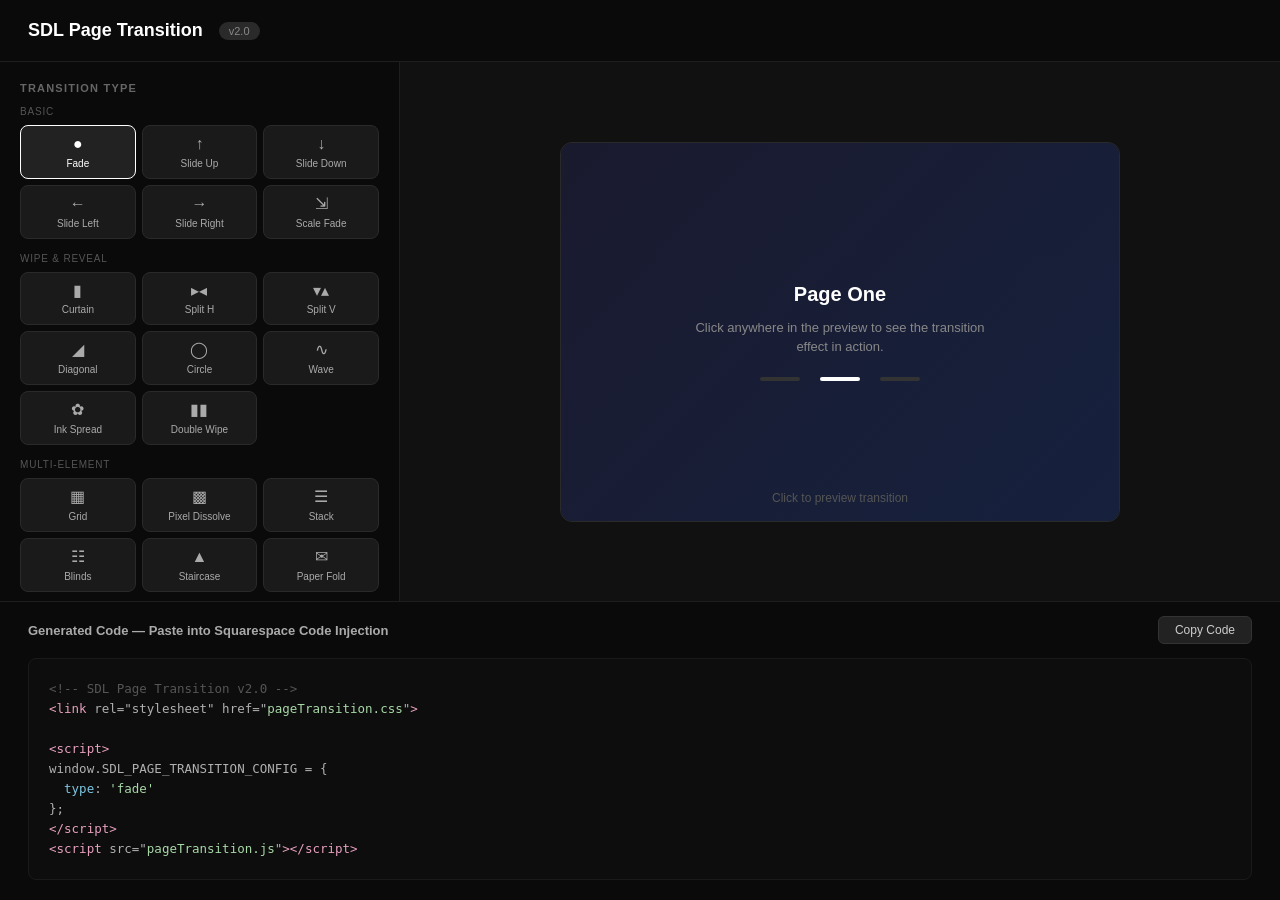
<file: config-generator.html>
<!DOCTYPE html>
<html lang="en">
<head>
<meta charset="UTF-8">
<meta name="viewport" content="width=device-width, initial-scale=1.0">
<title>SDL Page Transition — Config Generator</title>
<style>
* { margin: 0; padding: 0; box-sizing: border-box; }
body { font-family: -apple-system, BlinkMacSystemFont, 'Segoe UI', Roboto, sans-serif; background: #0a0a0a; color: #e0e0e0; min-height: 100vh; }

/* ─── Layout ─── */
.app { display: grid; grid-template-columns: 400px 1fr; grid-template-rows: auto 1fr auto; height: 100vh; }
.header { grid-column: 1 / -1; padding: 20px 28px; border-bottom: 1px solid #1e1e1e; display: flex; align-items: center; gap: 16px; }
.header h1 { font-size: 18px; font-weight: 600; color: #fff; }
.header .badge { font-size: 11px; background: #2a2a2a; color: #888; padding: 3px 10px; border-radius: 20px; }
.sidebar { grid-column: 1; overflow-y: auto; padding: 20px; border-right: 1px solid #1e1e1e; }
.preview-area { grid-column: 2; display: flex; flex-direction: column; align-items: center; justify-content: center; padding: 40px; position: relative; background: #111; }
.code-area { grid-column: 1 / -1; border-top: 1px solid #1e1e1e; }

/* ─── Sidebar Controls ─── */
.section { margin-bottom: 24px; }
.section-title { font-size: 11px; font-weight: 700; text-transform: uppercase; letter-spacing: 1.2px; color: #666; margin-bottom: 12px; }
.field { margin-bottom: 14px; }
.field label { display: block; font-size: 13px; color: #aaa; margin-bottom: 6px; }
.field select, .field input[type="text"], .field input[type="number"], .field input[type="url"] {
  width: 100%; padding: 8px 12px; background: #1a1a1a; border: 1px solid #2a2a2a; border-radius: 6px;
  color: #e0e0e0; font-size: 13px; outline: none; transition: border-color 0.2s;
}
.field select:focus, .field input:focus { border-color: #555; }
.field select { cursor: pointer; appearance: none; background-image: url("data:image/svg+xml,%3Csvg xmlns='http://www.w3.org/2000/svg' width='12' height='12' viewBox='0 0 12 12'%3E%3Cpath d='M3 5l3 3 3-3' stroke='%23666' fill='none' stroke-width='1.5'/%3E%3C/svg%3E"); background-repeat: no-repeat; background-position: right 10px center; padding-right: 30px; }
.field .range-wrap { display: flex; align-items: center; gap: 12px; }
.field input[type="range"] { flex: 1; accent-color: #fff; }
.field .range-val { font-size: 12px; color: #888; min-width: 46px; text-align: right; font-variant-numeric: tabular-nums; }
.field .color-wrap { display: flex; gap: 8px; align-items: center; }
.field input[type="color"] { width: 36px; height: 36px; border: 1px solid #2a2a2a; border-radius: 6px; background: none; cursor: pointer; padding: 2px; }
.field .color-hex { flex: 1; }

/* ─── Toggle Switch ─── */
.toggle-row { display: flex; align-items: center; justify-content: space-between; margin-bottom: 14px; }
.toggle-row .toggle-label { font-size: 13px; color: #aaa; }
.toggle {
  width: 40px; height: 22px; background: #2a2a2a; border-radius: 11px; position: relative;
  cursor: pointer; transition: background 0.2s;
}
.toggle.on { background: #4a9eff; }
.toggle::after {
  content: ''; position: absolute; top: 3px; left: 3px; width: 16px; height: 16px;
  background: #fff; border-radius: 50%; transition: transform 0.2s;
}
.toggle.on::after { transform: translateX(18px); }

/* ─── Inline pair ─── */
.inline-pair { display: grid; grid-template-columns: 1fr 1fr; gap: 10px; }

/* ─── Transition Type Grid ─── */
.type-grid { display: grid; grid-template-columns: 1fr 1fr 1fr; gap: 6px; }
.type-btn {
  padding: 8px 4px; background: #1a1a1a; border: 1px solid #2a2a2a; border-radius: 8px;
  color: #aaa; font-size: 10px; text-align: center; cursor: pointer; transition: all 0.2s; line-height: 1.3;
}
.type-btn:hover { border-color: #444; color: #fff; }
.type-btn.active { border-color: #fff; color: #fff; background: #222; }
.type-btn .type-icon { font-size: 16px; margin-bottom: 2px; display: block; }
.type-group-label { grid-column: 1 / -1; font-size: 10px; color: #555; text-transform: uppercase; letter-spacing: 0.8px; margin-top: 8px; margin-bottom: 2px; }
.type-group-label:first-child { margin-top: 0; }

/* ─── Text Overlay Builder ─── */
.text-list { display: flex; flex-direction: column; gap: 10px; margin-bottom: 10px; }
.text-item {
  background: #141414; border: 1px solid #222; border-radius: 8px; padding: 12px;
}
.text-item-header { display: flex; justify-content: space-between; align-items: center; margin-bottom: 10px; }
.text-item-header span { font-size: 12px; color: #666; }
.text-remove { background: none; border: none; color: #666; cursor: pointer; font-size: 16px; padding: 0 4px; }
.text-remove:hover { color: #e55; }
.text-item .field { margin-bottom: 10px; }
.text-item .field:last-child { margin-bottom: 0; }
.text-item .field label { font-size: 12px; color: #777; margin-bottom: 4px; }
.add-text-btn {
  width: 100%; padding: 8px; background: #1a1a1a; border: 1px dashed #333; border-radius: 8px;
  color: #666; font-size: 12px; cursor: pointer; transition: all 0.2s; text-align: center;
}
.add-text-btn:hover { border-color: #555; color: #aaa; }

/* ─── Random Type Checkboxes ─── */
.random-grid { display: grid; grid-template-columns: 1fr 1fr; gap: 4px 12px; margin-top: 8px; }
.random-grid label { font-size: 12px; color: #888; display: flex; align-items: center; gap: 6px; cursor: pointer; padding: 3px 0; }
.random-grid label:hover { color: #ccc; }
.random-grid input[type="checkbox"] { accent-color: #4a9eff; }

/* ─── Preview ─── */
.preview-frame {
  width: 560px; height: 380px; background: #1a1a1a; border-radius: 12px; overflow: hidden;
  position: relative; border: 1px solid #2a2a2a; cursor: pointer;
}
.preview-page {
  position: absolute; inset: 0; display: flex; flex-direction: column; align-items: center;
  justify-content: center; gap: 12px; padding: 40px; transition: transform 0.5s ease;
}
.preview-page.page-a { background: linear-gradient(135deg, #1a1a2e, #16213e); }
.preview-page.page-b { background: linear-gradient(135deg, #0f3460, #533483); }
.preview-page h2 { font-size: 20px; color: #fff; font-weight: 600; }
.preview-page p { font-size: 13px; color: #888; max-width: 300px; text-align: center; line-height: 1.5; }
.preview-nav { display: flex; gap: 20px; margin-top: 8px; }
.preview-nav span { width: 40px; height: 4px; border-radius: 2px; background: #333; }
.preview-hint {
  position: absolute; bottom: 16px; left: 0; right: 0; text-align: center;
  font-size: 12px; color: #555; pointer-events: none;
}
.pv-overlay { position: absolute; inset: 0; z-index: 10; pointer-events: none; }

/* Preview elements */
.pv-panel, .pv-half, .pv-bar, .pv-slat, .pv-cell, .pv-fold, .pv-stair {
  position: absolute; will-change: transform, opacity, clip-path;
}
.pv-panel { inset: 0; }
.pv-content {
  position: absolute; top: 50%; left: 50%; transform: translate(-50%,-50%);
  display: flex; flex-direction: column; align-items: center; gap: 8px;
  z-index: 2; pointer-events: none; opacity: 0;
}
.pv-logo { display: block; object-fit: contain; }
.pv-text { white-space: nowrap; letter-spacing: 0.02em; }
.pv-grid { position: absolute; inset: 0; display: grid; }

/* ─── Code Output ─── */
.code-header { display: flex; align-items: center; justify-content: space-between; padding: 14px 28px; }
.code-header h3 { font-size: 13px; font-weight: 600; color: #aaa; }
.copy-btn {
  padding: 6px 16px; background: #222; border: 1px solid #333; border-radius: 6px;
  color: #ccc; font-size: 12px; cursor: pointer; transition: all 0.2s;
}
.copy-btn:hover { background: #333; color: #fff; }
.copy-btn.copied { background: #1a3a1a; border-color: #2a5a2a; color: #6f6; }
.code-block { padding: 0 28px 20px; overflow-x: auto; }
.code-block pre {
  background: #0d0d0d; padding: 20px; border-radius: 8px; font-size: 12.5px;
  font-family: 'SF Mono', 'Fira Code', 'Consolas', monospace; line-height: 1.6;
  color: #b0b0b0; white-space: pre-wrap; word-break: break-all; border: 1px solid #1a1a1a;
}
.code-block .c-key { color: #7ec8e3; }
.code-block .c-str { color: #a8d8a8; }
.code-block .c-num { color: #f0b878; }
.code-block .c-cmt { color: #555; }
.code-block .c-tag { color: #e8a0bf; }
</style>
</head>
<body>
<div class="app">

  <!-- Header -->
  <div class="header">
    <h1>SDL Page Transition</h1>
    <span class="badge">v2.0</span>
  </div>

  <!-- Sidebar -->
  <div class="sidebar">

    <!-- Transition Type -->
    <div class="section">
      <div class="section-title">Transition Type</div>
      <div class="type-grid" id="typeGrid">
        <div class="type-group-label">Basic</div>
        <div class="type-btn active" data-type="fade"><span class="type-icon">&#9679;</span>Fade</div>
        <div class="type-btn" data-type="slideUp"><span class="type-icon">&uarr;</span>Slide Up</div>
        <div class="type-btn" data-type="slideDown"><span class="type-icon">&darr;</span>Slide Down</div>
        <div class="type-btn" data-type="slideLeft"><span class="type-icon">&larr;</span>Slide Left</div>
        <div class="type-btn" data-type="slideRight"><span class="type-icon">&rarr;</span>Slide Right</div>
        <div class="type-btn" data-type="scaleFade"><span class="type-icon">&#8690;</span>Scale Fade</div>

        <div class="type-group-label">Wipe &amp; Reveal</div>
        <div class="type-btn" data-type="curtain"><span class="type-icon">&#9646;</span>Curtain</div>
        <div class="type-btn" data-type="splitH"><span class="type-icon">&#9656;&#9666;</span>Split H</div>
        <div class="type-btn" data-type="splitV"><span class="type-icon">&#9662;&#9652;</span>Split V</div>
        <div class="type-btn" data-type="diagonal"><span class="type-icon">&#9698;</span>Diagonal</div>
        <div class="type-btn" data-type="circle"><span class="type-icon">&#9711;</span>Circle</div>
        <div class="type-btn" data-type="wave"><span class="type-icon">&#8767;</span>Wave</div>
        <div class="type-btn" data-type="inkSpread"><span class="type-icon">&#10047;</span>Ink Spread</div>
        <div class="type-btn" data-type="doubleWipe"><span class="type-icon">&#9646;&#9646;</span>Double Wipe</div>

        <div class="type-group-label">Multi-Element</div>
        <div class="type-btn" data-type="grid"><span class="type-icon">&#9638;</span>Grid</div>
        <div class="type-btn" data-type="pixelDissolve"><span class="type-icon">&#9641;</span>Pixel Dissolve</div>
        <div class="type-btn" data-type="stack"><span class="type-icon">&#9776;</span>Stack</div>
        <div class="type-btn" data-type="blinds"><span class="type-icon">&#9783;</span>Blinds</div>
        <div class="type-btn" data-type="staircase"><span class="type-icon">&#9650;</span>Staircase</div>
        <div class="type-btn" data-type="paperFold"><span class="type-icon">&#9993;</span>Paper Fold</div>

        <div class="type-group-label">3D &amp; Effects</div>
        <div class="type-btn" data-type="zoom"><span class="type-icon">&#8854;</span>Zoom</div>
        <div class="type-btn" data-type="crossZoom"><span class="type-icon">&#10010;</span>Cross Zoom</div>
        <div class="type-btn" data-type="flip"><span class="type-icon">&#8635;</span>Flip</div>
        <div class="type-btn" data-type="blur"><span class="type-icon">&#9681;</span>Blur</div>
        <div class="type-btn" data-type="noise"><span class="type-icon">&#9617;</span>Noise</div>
        <div class="type-btn" data-type="random"><span class="type-icon">&#9858;</span>Random</div>
      </div>
    </div>

    <!-- Random Mode Types -->
    <div class="section" id="randomSection" style="display:none">
      <div class="section-title">Random Pool</div>
      <p style="font-size:12px;color:#666;margin-bottom:10px">Select which transitions to include in random rotation.</p>
      <div class="random-grid" id="randomGrid"></div>
    </div>

    <!-- Intro / Loader -->
    <div class="section">
      <div class="section-title">Intro / Page Load</div>
      <div class="toggle-row">
        <span class="toggle-label">Show on page load</span>
        <div class="toggle on" id="showOnLoadToggle" data-key="showOnLoad"></div>
      </div>
      <div id="loadOptionsWrap">
        <div class="field">
          <label>Show on</label>
          <select id="loadPages">
            <option value="all">All pages</option>
            <option value="homepage">Homepage only</option>
          </select>
        </div>
        <div class="field">
          <label>Frequency</label>
          <select id="frequency">
            <option value="always">Every page load</option>
            <option value="timed">Timed interval</option>
          </select>
        </div>
        <div class="field" id="freqIntervalField" style="display:none">
          <label>Interval (minutes)</label>
          <div class="range-wrap">
            <input type="range" id="frequencyInterval" min="5" max="720" step="5" value="30">
            <span class="range-val" id="frequencyIntervalVal">30m</span>
          </div>
        </div>
      </div>
    </div>

    <!-- Animation -->
    <div class="section">
      <div class="section-title">Animation</div>
      <div class="field">
        <label>Duration</label>
        <div class="range-wrap">
          <input type="range" id="duration" min="200" max="1600" step="50" value="600">
          <span class="range-val" id="durationVal">600ms</span>
        </div>
      </div>
      <div class="field">
        <label>Easing</label>
        <select id="easing">
          <option value="cubic-bezier(0.65,0,0.35,1)">Smooth (default)</option>
          <option value="cubic-bezier(0.76,0,0.24,1)">Power</option>
          <option value="cubic-bezier(0.87,0,0.13,1)">Expo</option>
          <option value="cubic-bezier(0.22,1,0.36,1)">Ease Out</option>
          <option value="cubic-bezier(0.55,0,1,0.45)">Ease In</option>
          <option value="ease-in-out">Ease In-Out</option>
          <option value="linear">Linear</option>
        </select>
      </div>
      <div class="field" id="staggerField" style="display:none">
        <label>Stagger Delay</label>
        <div class="range-wrap">
          <input type="range" id="stagger" min="20" max="200" step="10" value="60">
          <span class="range-val" id="staggerVal">60ms</span>
        </div>
      </div>
    </div>

    <!-- Type-specific: Grid -->
    <div class="section" id="gridSection" style="display:none">
      <div class="section-title">Grid Settings</div>
      <div class="inline-pair">
        <div class="field">
          <label>Columns</label>
          <div class="range-wrap">
            <input type="range" id="gridCols" min="2" max="8" step="1" value="4">
            <span class="range-val" id="gridColsVal">4</span>
          </div>
        </div>
        <div class="field">
          <label>Rows</label>
          <div class="range-wrap">
            <input type="range" id="gridRows" min="2" max="8" step="1" value="4">
            <span class="range-val" id="gridRowsVal">4</span>
          </div>
        </div>
      </div>
      <div class="field" id="gridStaggerField">
        <label>Stagger Pattern</label>
        <select id="gridStagger">
          <option value="center">Center outward (default)</option>
          <option value="random">Random</option>
          <option value="leftToRight">Left to right</option>
          <option value="spiral">Spiral</option>
        </select>
      </div>
    </div>

    <!-- Type-specific: Bars -->
    <div class="section" id="barSection" style="display:none">
      <div class="section-title" id="barSectionTitle">Bar / Slat Count</div>
      <div class="field">
        <label>Count</label>
        <div class="range-wrap">
          <input type="range" id="barCount" min="3" max="12" step="1" value="5">
          <span class="range-val" id="barCountVal">5</span>
        </div>
      </div>
    </div>

    <!-- Appearance -->
    <div class="section">
      <div class="section-title">Appearance</div>
      <div class="field">
        <label>Background Color</label>
        <div class="color-wrap">
          <input type="color" id="bgColor" value="#000000">
          <input type="text" class="color-hex" id="bgColorHex" value="#000000">
        </div>
      </div>
      <div class="field" id="bgColor2Field" style="display:none">
        <label>Second Layer Color</label>
        <div class="color-wrap">
          <input type="color" id="bgColor2" value="#333333">
          <input type="text" class="color-hex" id="bgColor2Hex" value="#333333">
        </div>
      </div>
    </div>

    <!-- Logo -->
    <div class="section">
      <div class="section-title">Logo</div>
      <div class="field">
        <label>Logo URL</label>
        <input type="url" id="logoUrl" placeholder="https://example.com/logo.png">
      </div>
      <div id="logoSizeWrap" style="display:none">
        <div class="inline-pair">
          <div class="field">
            <label>Desktop Size</label>
            <div class="range-wrap">
              <input type="range" id="logoSize" min="30" max="200" step="5" value="80">
              <span class="range-val" id="logoSizeVal">80px</span>
            </div>
          </div>
          <div class="field">
            <label>Mobile Size</label>
            <div class="range-wrap">
              <input type="range" id="logoSizeMobile" min="20" max="150" step="5" value="60">
              <span class="range-val" id="logoSizeMobileVal">60px</span>
            </div>
          </div>
        </div>
      </div>
    </div>

    <!-- Text Overlays -->
    <div class="section">
      <div class="section-title">Text Overlays</div>
      <div class="text-list" id="textList"></div>
      <button class="add-text-btn" id="addTextBtn">+ Add Text</button>
    </div>

    <!-- Performance -->
    <div class="section">
      <div class="section-title">Performance</div>
      <div class="field">
        <label>Mobile Override</label>
        <select id="mobileType">
          <option value="">Same as desktop</option>
          <option value="fade">Fade</option>
          <option value="slideUp">Slide Up</option>
          <option value="slideDown">Slide Down</option>
          <option value="scaleFade">Scale Fade</option>
        </select>
      </div>
    </div>

    <!-- Advanced -->
    <div class="section">
      <div class="section-title">Advanced</div>
      <div class="field" id="clickOriginField" style="display:none">
        <label>
          <input type="checkbox" id="fromClick" checked style="margin-right:6px">
          Expand from click position
        </label>
      </div>
      <div class="field">
        <label>Exclude Selector</label>
        <input type="text" id="exclude" placeholder="[data-no-transition], .no-anim">
      </div>
    </div>

  </div>

  <!-- Preview -->
  <div class="preview-area">
    <div class="preview-frame" id="previewFrame">
      <div class="preview-page page-a" id="pageA">
        <h2>Page One</h2>
        <p>Click anywhere in the preview to see the transition effect in action.</p>
        <div class="preview-nav"><span></span><span style="background:#fff"></span><span></span></div>
      </div>
      <div class="preview-page page-b" id="pageB" style="opacity:0;pointer-events:none;">
        <h2>Page Two</h2>
        <p>The new page is revealed with your chosen transition effect.</p>
        <div class="preview-nav"><span></span><span></span><span style="background:#fff"></span></div>
      </div>
      <div class="pv-overlay" id="pvOverlay"></div>
      <span class="preview-hint" id="pvHint">Click to preview transition</span>
    </div>
  </div>

  <!-- Code Output -->
  <div class="code-area">
    <div class="code-header">
      <h3>Generated Code — Paste into Squarespace Code Injection</h3>
      <button class="copy-btn" id="copyBtn" onclick="copyCode()">Copy Code</button>
    </div>
    <div class="code-block"><pre id="codeOut"></pre></div>
  </div>

</div>

<script>
(function () {
  'use strict';

  var ALL_TYPES = [
    'fade','slideUp','slideDown','slideLeft','slideRight','scaleFade',
    'curtain','splitH','splitV','diagonal','circle','wave','inkSpread','doubleWipe',
    'grid','pixelDissolve','stack','blinds','staircase','paperFold',
    'zoom','crossZoom','flip','blur','noise'
  ];

  var TYPE_LABELS = {
    fade:'Fade', slideUp:'Slide Up', slideDown:'Slide Down', slideLeft:'Slide Left',
    slideRight:'Slide Right', scaleFade:'Scale Fade', curtain:'Curtain', splitH:'Split H',
    splitV:'Split V', diagonal:'Diagonal', circle:'Circle', wave:'Wave',
    inkSpread:'Ink Spread', doubleWipe:'Double Wipe', grid:'Grid', pixelDissolve:'Pixel Dissolve',
    stack:'Stack', blinds:'Blinds', staircase:'Staircase', paperFold:'Paper Fold',
    zoom:'Zoom', crossZoom:'Cross Zoom', flip:'Flip', blur:'Blur', noise:'Noise'
  };

  /* ─── State ─── */
  var cfg = {
    type: 'fade', duration: 600, easing: 'cubic-bezier(0.65,0,0.35,1)',
    bgColor: '#000000', bgColor2: '#333333', logoUrl: '', logoSize: 80, logoSizeMobile: 60,
    gridCols: 4, gridRows: 4, gridStagger: 'center', barCount: 5, stagger: 60,
    fromClick: true, exclude: '', showOnLoad: true, loadPages: 'all',
    frequency: 'always', frequencyInterval: 30, mobileType: '',
    texts: [], randomTypes: ALL_TYPES.slice()
  };

  var pvBusy = false;
  var currentPage = 'a';

  /* ─── DOM Refs ─── */
  var $ = function (id) { return document.getElementById(id); };
  var typeGrid      = $('typeGrid');
  var pvOverlay     = $('pvOverlay');
  var pvFrame       = $('previewFrame');
  var pvHint        = $('pvHint');
  var pageA         = $('pageA');
  var pageB         = $('pageB');
  var codeOut       = $('codeOut');
  var gridSection   = $('gridSection');
  var barSection    = $('barSection');
  var staggerField  = $('staggerField');
  var clickOriginField = $('clickOriginField');
  var randomSection = $('randomSection');
  var textList      = $('textList');

  /* ─── Toggle Switches ─── */
  document.querySelectorAll('.toggle').forEach(function (tog) {
    tog.addEventListener('click', function () {
      tog.classList.toggle('on');
      var key = tog.dataset.key;
      if (key === 'showOnLoad') {
        cfg.showOnLoad = tog.classList.contains('on');
        $('loadOptionsWrap').style.display = cfg.showOnLoad ? '' : 'none';
      }
      generateCode();
    });
  });

  /* ─── Type Selection ─── */
  typeGrid.addEventListener('click', function (e) {
    var btn = e.target.closest('.type-btn');
    if (!btn) return;
    typeGrid.querySelector('.active').classList.remove('active');
    btn.classList.add('active');
    cfg.type = btn.dataset.type;
    updateVisibility();
    generateCode();
  });

  /* ─── Random Type Grid ─── */
  (function () {
    var grid = $('randomGrid');
    ALL_TYPES.forEach(function (t) {
      var lbl = document.createElement('label');
      var cb = document.createElement('input');
      cb.type = 'checkbox'; cb.checked = true; cb.value = t;
      cb.addEventListener('change', function () {
        cfg.randomTypes = [];
        grid.querySelectorAll('input:checked').forEach(function (inp) {
          cfg.randomTypes.push(inp.value);
        });
        if (!cfg.randomTypes.length) cfg.randomTypes = ALL_TYPES.slice();
        generateCode();
      });
      lbl.appendChild(cb);
      lbl.appendChild(document.createTextNode(' ' + (TYPE_LABELS[t] || t)));
      grid.appendChild(lbl);
    });
  })();

  /* ─── Range Inputs ─── */
  function bindRange(id, key, suffix) {
    var input = $(id);
    var val   = $(id + 'Val');
    if (!input) return;
    input.addEventListener('input', function () {
      cfg[key] = parseInt(input.value);
      val.textContent = input.value + (suffix || '');
      generateCode();
    });
  }
  bindRange('duration', 'duration', 'ms');
  bindRange('stagger', 'stagger', 'ms');
  bindRange('logoSize', 'logoSize', 'px');
  bindRange('logoSizeMobile', 'logoSizeMobile', 'px');
  bindRange('gridCols', 'gridCols', '');
  bindRange('gridRows', 'gridRows', '');
  bindRange('barCount', 'barCount', '');
  bindRange('frequencyInterval', 'frequencyInterval', 'm');

  /* ─── Select / Text Inputs ─── */
  $('easing').addEventListener('change', function () { cfg.easing = this.value; generateCode(); });
  $('bgColor').addEventListener('input', function () { cfg.bgColor = this.value; $('bgColorHex').value = this.value; generateCode(); });
  $('bgColorHex').addEventListener('input', function () {
    if (/^#[0-9a-f]{6}$/i.test(this.value)) { cfg.bgColor = this.value; $('bgColor').value = this.value; generateCode(); }
  });
  $('bgColor2').addEventListener('input', function () { cfg.bgColor2 = this.value; $('bgColor2Hex').value = this.value; generateCode(); });
  $('bgColor2Hex').addEventListener('input', function () {
    if (/^#[0-9a-f]{6}$/i.test(this.value)) { cfg.bgColor2 = this.value; $('bgColor2').value = this.value; generateCode(); }
  });
  $('logoUrl').addEventListener('input', function () {
    cfg.logoUrl = this.value.trim();
    $('logoSizeWrap').style.display = cfg.logoUrl ? '' : 'none';
    generateCode();
  });
  $('fromClick').addEventListener('change', function () { cfg.fromClick = this.checked; generateCode(); });
  $('exclude').addEventListener('input', function () { cfg.exclude = this.value.trim(); generateCode(); });
  $('loadPages').addEventListener('change', function () { cfg.loadPages = this.value; generateCode(); });
  $('frequency').addEventListener('change', function () {
    cfg.frequency = this.value;
    $('freqIntervalField').style.display = this.value === 'timed' ? '' : 'none';
    generateCode();
  });
  $('gridStagger').addEventListener('change', function () { cfg.gridStagger = this.value; generateCode(); });
  $('mobileType').addEventListener('change', function () { cfg.mobileType = this.value; generateCode(); });

  /* ─── Text Overlay Builder ─── */
  $('addTextBtn').addEventListener('click', function () {
    cfg.texts.push({ content: '', position: 'belowLogo', size: 16, sizeMobile: 14, color: '#ffffff', font: 'body' });
    renderTexts();
    generateCode();
  });

  function renderTexts() {
    textList.innerHTML = '';
    cfg.texts.forEach(function (t, i) {
      var item = document.createElement('div');
      item.className = 'text-item';
      item.innerHTML =
        '<div class="text-item-header"><span>Text ' + (i + 1) + '</span><button class="text-remove" data-i="' + i + '">&times;</button></div>' +
        '<div class="field"><label>Content</label><input type="text" data-i="' + i + '" data-k="content" value="' + escAttr(t.content) + '" placeholder="Enter text..."></div>' +
        '<div class="field"><label>Position</label><select data-i="' + i + '" data-k="position"><option value="aboveLogo"' + (t.position === 'aboveLogo' ? ' selected' : '') + '>Above logo</option><option value="belowLogo"' + (t.position === 'belowLogo' ? ' selected' : '') + '>Below logo</option></select></div>' +
        '<div class="inline-pair">' +
        '<div class="field"><label>Desktop Size</label><input type="number" data-i="' + i + '" data-k="size" value="' + t.size + '" min="8" max="80"></div>' +
        '<div class="field"><label>Mobile Size</label><input type="number" data-i="' + i + '" data-k="sizeMobile" value="' + t.sizeMobile + '" min="8" max="60"></div>' +
        '</div>' +
        '<div class="inline-pair">' +
        '<div class="field"><label>Color</label><div class="color-wrap"><input type="color" data-i="' + i + '" data-k="color" value="' + t.color + '"><input type="text" class="color-hex" data-i="' + i + '" data-k="colorHex" value="' + t.color + '"></div></div>' +
        '<div class="field"><label>Font</label><select data-i="' + i + '" data-k="font"><option value="heading"' + (t.font === 'heading' ? ' selected' : '') + '>Heading</option><option value="body"' + (t.font === 'body' ? ' selected' : '') + '>Body</option></select></div>' +
        '</div>';
      textList.appendChild(item);
    });

    textList.querySelectorAll('.text-remove').forEach(function (btn) {
      btn.addEventListener('click', function () {
        cfg.texts.splice(parseInt(btn.dataset.i), 1);
        renderTexts();
        generateCode();
      });
    });

    textList.querySelectorAll('input, select').forEach(function (inp) {
      var idx = parseInt(inp.dataset.i);
      var key = inp.dataset.k;
      if (key === 'colorHex') {
        inp.addEventListener('input', function () {
          if (/^#[0-9a-f]{6}$/i.test(inp.value)) {
            cfg.texts[idx].color = inp.value;
            inp.parentNode.querySelector('input[type="color"]').value = inp.value;
            generateCode();
          }
        });
        return;
      }
      if (!key || key === 'colorHex') return;
      inp.addEventListener('input', function () {
        var val = inp.value;
        if (key === 'size' || key === 'sizeMobile') val = parseInt(val) || 16;
        cfg.texts[idx][key] = val;
        if (key === 'color') {
          var hex = inp.parentNode.querySelector('.color-hex');
          if (hex) hex.value = val;
        }
        generateCode();
      });
      inp.addEventListener('change', function () {
        var val = inp.value;
        if (key === 'size' || key === 'sizeMobile') val = parseInt(val) || 16;
        cfg.texts[idx][key] = val;
        generateCode();
      });
    });
  }

  function escAttr(s) { return s.replace(/"/g, '&quot;').replace(/</g, '&lt;'); }

  /* ─── Conditional Visibility ─── */
  function updateVisibility() {
    var t = cfg.type;
    var staggerTypes = { grid:1, pixelDissolve:1, stack:1, blinds:1, staircase:1, paperFold:1, doubleWipe:1 };
    var barTypes = { stack:1, blinds:1, staircase:1 };
    staggerField.style.display     = staggerTypes[t] ? '' : 'none';
    gridSection.style.display      = t === 'grid' ? '' : 'none';
    $('gridStaggerField').style.display = t === 'grid' ? '' : 'none';
    barSection.style.display       = barTypes[t] ? '' : 'none';
    if (barTypes[t]) {
      $('barSectionTitle').textContent = t === 'staircase' ? 'Staircase Columns' : t === 'blinds' ? 'Slat Count' : 'Bar Count';
    }
    clickOriginField.style.display = (t === 'circle' || t === 'inkSpread') ? '' : 'none';
    $('bgColor2Field').style.display = t === 'doubleWipe' ? '' : 'none';
    randomSection.style.display    = t === 'random' ? '' : 'none';
  }
  updateVisibility();

  /* ─── Preview Engine ─── */
  pvFrame.addEventListener('click', function (e) {
    if (pvBusy) return;
    pvBusy = true;
    pvHint.style.display = 'none';

    var rect = pvFrame.getBoundingClientRect();
    var cxPct = Math.round(((e.clientX - rect.left) / rect.width) * 100);
    var cyPct = Math.round(((e.clientY - rect.top) / rect.height) * 100);

    runTransition(cxPct, cyPct);
  });

  function resolvePreviewType() {
    if (cfg.type !== 'random') return cfg.type;
    var pool = cfg.randomTypes.length ? cfg.randomTypes : ALL_TYPES;
    return pool[Math.floor(Math.random() * pool.length)];
  }

  function runTransition(cxPct, cyPct) {
    var t = resolvePreviewType();
    pvOverlay.innerHTML = '';
    pvOverlay.className = 'pv-overlay';
    pvOverlay.style.perspective = '';
    pvOverlay.style.setProperty('--pt-bg', cfg.bgColor);
    pvOverlay.style.setProperty('--pt-bg2', cfg.bgColor2);
    var useCx = (cfg.fromClick && (t === 'circle' || t === 'inkSpread')) ? cxPct : 50;
    var useCy = (cfg.fromClick && (t === 'circle' || t === 'inkSpread')) ? cyPct : 50;
    pvOverlay.style.setProperty('--pt-cx', useCx + '%');
    pvOverlay.style.setProperty('--pt-cy', useCy + '%');

    buildPvDom(t);
    buildPvContent(t);

    var dur = cfg.duration;
    var totalCover = getTotalDur(t);

    requestAnimationFrame(function () {
      animateCover(t);
      var content = pvOverlay.querySelector('.pv-content');
      if (content) {
        setTimeout(function () { animateEl(content, { opacity: '1', transform: 'translate(-50%,-50%) scale(1)' }, dur * 0.5); }, dur * 0.3);
      }
    });

    setTimeout(function () {
      swapPages();
      setTimeout(function () {
        var content = pvOverlay.querySelector('.pv-content');
        if (content) animateEl(content, { opacity: '0' }, dur * 0.3);
        animateReveal(t);
        setTimeout(function () {
          pvOverlay.innerHTML = '';
          pvBusy = false;
          pvHint.style.display = '';
          pvHint.textContent = 'Click to preview again';
        }, totalCover + 50);
      }, 300);
    }, totalCover + 80);
  }

  function getTotalDur(t) {
    var d = cfg.duration;
    if (t === 'grid') {
      var mr = (cfg.gridRows - 1) / 2, mc = (cfg.gridCols - 1) / 2;
      return d + Math.round(Math.sqrt(mr*mr + mc*mc) * cfg.stagger);
    }
    if (t === 'pixelDissolve') return d + 59 * cfg.stagger;
    if (t === 'stack' || t === 'blinds' || t === 'staircase') return d + (cfg.barCount - 1) * cfg.stagger;
    if (t === 'paperFold') return d + 3 * cfg.stagger;
    if (t === 'doubleWipe') return d + cfg.stagger;
    return d;
  }

  function swapPages() {
    if (currentPage === 'a') {
      pageA.style.opacity = '0'; pageA.style.pointerEvents = 'none';
      pageB.style.opacity = '1'; pageB.style.pointerEvents = '';
      currentPage = 'b';
    } else {
      pageB.style.opacity = '0'; pageB.style.pointerEvents = 'none';
      pageA.style.opacity = '1'; pageA.style.pointerEvents = '';
      currentPage = 'a';
    }
  }

  function animateEl(el, to, dur, delay, ease) {
    if (!el) return;
    el.style.transition = 'none';
    void el.offsetHeight;
    el.style.transition = 'all ' + (dur||cfg.duration) + 'ms ' + (ease||cfg.easing);
    if (delay) el.style.transitionDelay = delay + 'ms';
    Object.keys(to).forEach(function (k) { el.style[k] = to[k]; });
  }

  /* ─── Build Preview Content (logo + texts) ─── */
  function buildPvContent(t) {
    var hasLogo = !!cfg.logoUrl;
    var hasTexts = cfg.texts.length > 0 && cfg.texts.some(function (x) { return x.content; });
    if (!hasLogo && !hasTexts) return;

    var container = document.createElement('div');
    container.className = 'pv-content';
    container.style.transform = 'translate(-50%,-50%) scale(0.85)';

    if (hasTexts) {
      cfg.texts.forEach(function (txt) {
        if (txt.position === 'aboveLogo' && txt.content) {
          var el = document.createElement('div');
          el.className = 'pv-text';
          el.textContent = txt.content;
          el.style.fontSize = txt.size + 'px';
          el.style.color = txt.color;
          container.appendChild(el);
        }
      });
    }

    if (hasLogo) {
      var logo = document.createElement('img');
      logo.className = 'pv-logo';
      logo.src = cfg.logoUrl;
      logo.style.width = cfg.logoSize + 'px';
      container.appendChild(logo);
    }

    if (hasTexts) {
      cfg.texts.forEach(function (txt) {
        if (txt.position === 'belowLogo' && txt.content) {
          var el = document.createElement('div');
          el.className = 'pv-text';
          el.textContent = txt.content;
          el.style.fontSize = txt.size + 'px';
          el.style.color = txt.color;
          container.appendChild(el);
        }
      });
    }

    pvOverlay.appendChild(container);
  }

  /* ─── Build Preview DOM per Type ─── */
  function buildPvDom(t) {
    var bg = cfg.bgColor;

    // Single-panel types
    var singleTypes = ['fade','slideUp','slideDown','slideLeft','slideRight','curtain','diagonal',
      'circle','zoom','flip','noise','scaleFade','blur','crossZoom','wave','inkSpread'];
    if (singleTypes.indexOf(t) !== -1) {
      var p = document.createElement('div');
      p.className = 'pv-panel';
      p.style.background = bg;
      setCoverInitial(p, t);
      pvOverlay.appendChild(p);
    }

    if (t === 'splitH') {
      ['left','right'].forEach(function (side) {
        var h = document.createElement('div');
        h.className = 'pv-half';
        h.style.cssText = 'position:absolute;top:0;bottom:0;width:50%;background:' + bg + ';';
        if (side === 'left') { h.style.left = '0'; h.style.transform = 'translateX(-100%)'; h.dataset.side = 'left'; }
        else { h.style.right = '0'; h.style.transform = 'translateX(100%)'; h.dataset.side = 'right'; }
        pvOverlay.appendChild(h);
      });
    }

    if (t === 'splitV') {
      ['top','bottom'].forEach(function (side) {
        var h = document.createElement('div');
        h.className = 'pv-half';
        h.style.cssText = 'position:absolute;left:0;right:0;height:50%;background:' + bg + ';';
        if (side === 'top') { h.style.top = '0'; h.style.transform = 'translateY(-100%)'; h.dataset.side = 'top'; }
        else { h.style.bottom = '0'; h.style.transform = 'translateY(100%)'; h.dataset.side = 'bottom'; }
        pvOverlay.appendChild(h);
      });
    }

    if (t === 'grid') {
      var cols = cfg.gridCols, rows = cfg.gridRows;
      var g = document.createElement('div');
      g.className = 'pv-grid';
      g.style.cssText = 'position:absolute;inset:0;display:grid;grid-template-columns:repeat(' + cols + ',1fr);grid-template-rows:repeat(' + rows + ',1fr);';
      for (var r = 0; r < rows; r++) {
        for (var c = 0; c < cols; c++) {
          var cell = document.createElement('div');
          cell.className = 'pv-cell';
          cell.style.cssText = 'background:' + bg + ';transform:scale(0);';
          cell.dataset.delay = gridDelayCalc(r, c, rows, cols);
          g.appendChild(cell);
        }
      }
      pvOverlay.appendChild(g);
    }

    if (t === 'pixelDissolve') {
      var pdCols = 10, pdRows = 6, total = 60;
      var g = document.createElement('div');
      g.className = 'pv-grid';
      g.style.cssText = 'position:absolute;inset:0;display:grid;grid-template-columns:repeat(' + pdCols + ',1fr);grid-template-rows:repeat(' + pdRows + ',1fr);';
      var indices = [];
      for (var ii = 0; ii < total; ii++) indices.push(ii);
      for (var n = total - 1; n > 0; n--) {
        var j = Math.floor(Math.random() * (n + 1));
        var tmp = indices[n]; indices[n] = indices[j]; indices[j] = tmp;
      }
      for (var r = 0; r < pdRows; r++) {
        for (var c = 0; c < pdCols; c++) {
          var cell = document.createElement('div');
          cell.className = 'pv-cell';
          cell.style.cssText = 'background:' + bg + ';opacity:0;';
          cell.dataset.delay = Math.round(indices[r * pdCols + c] * cfg.stagger);
          g.appendChild(cell);
        }
      }
      pvOverlay.appendChild(g);
    }

    if (t === 'stack') {
      for (var i = 0; i < cfg.barCount; i++) {
        var b = document.createElement('div');
        b.className = 'pv-bar';
        b.style.cssText = 'position:absolute;top:0;bottom:0;background:' + bg + ';transform:translateY(100%);';
        b.style.width = (100 / cfg.barCount + 0.5) + '%';
        b.style.left = (100 / cfg.barCount * i) + '%';
        b.dataset.delay = i * cfg.stagger;
        pvOverlay.appendChild(b);
      }
    }

    if (t === 'blinds') {
      for (var i = 0; i < cfg.barCount; i++) {
        var s = document.createElement('div');
        s.className = 'pv-slat';
        s.style.cssText = 'position:absolute;top:0;bottom:0;background:' + bg + ';transform:rotateY(90deg);transform-origin:left center;';
        s.style.width = (100 / cfg.barCount + 0.5) + '%';
        s.style.left = (100 / cfg.barCount * i) + '%';
        s.dataset.delay = i * cfg.stagger;
        pvOverlay.appendChild(s);
      }
      pvOverlay.style.perspective = '800px';
    }

    if (t === 'staircase') {
      for (var i = 0; i < cfg.barCount; i++) {
        var b = document.createElement('div');
        b.className = 'pv-stair';
        b.style.cssText = 'position:absolute;top:0;bottom:0;background:' + bg + ';transform:scaleY(0);transform-origin:top center;';
        b.style.width = (100 / cfg.barCount + 0.5) + '%';
        b.style.left = (100 / cfg.barCount * i) + '%';
        b.dataset.delay = i * cfg.stagger;
        pvOverlay.appendChild(b);
      }
    }

    if (t === 'paperFold') {
      var panels = 4;
      for (var i = 0; i < panels; i++) {
        var f = document.createElement('div');
        f.className = 'pv-fold';
        f.style.cssText = 'position:absolute;left:0;right:0;background:' + bg + ';transform:rotateX(-90deg);transform-origin:top center;';
        f.style.height = (100 / panels + 0.5) + '%';
        f.style.top = (100 / panels * i) + '%';
        f.dataset.delay = i * cfg.stagger;
        pvOverlay.appendChild(f);
      }
      pvOverlay.style.perspective = '800px';
    }

    if (t === 'doubleWipe') {
      var l1 = document.createElement('div');
      l1.className = 'pv-panel';
      l1.style.cssText = 'inset:0;background:' + bg + ';transform:scaleX(0);transform-origin:left center;';
      l1.dataset.layer = '1';
      pvOverlay.appendChild(l1);
      var l2 = document.createElement('div');
      l2.className = 'pv-panel';
      l2.style.cssText = 'inset:0;background:' + cfg.bgColor2 + ';transform:scaleX(0);transform-origin:left center;';
      l2.dataset.layer = '2';
      pvOverlay.appendChild(l2);
    }
  }

  function gridDelayCalc(r, c, rows, cols) {
    var mode = cfg.gridStagger;
    if (mode === 'random') return Math.round(Math.random() * (rows * cols - 1) * cfg.stagger);
    if (mode === 'leftToRight') return Math.round((r * cols + c) * cfg.stagger);
    if (mode === 'spiral') {
      var order = spiralOrderCalc(rows, cols);
      var idx = 0;
      for (var i = 0; i < order.length; i++) {
        if (order[i][0] === r && order[i][1] === c) { idx = i; break; }
      }
      return Math.round(idx * cfg.stagger);
    }
    var cr = (rows - 1) / 2, cc = (cols - 1) / 2;
    return Math.round(Math.sqrt((r-cr)*(r-cr) + (c-cc)*(c-cc)) * cfg.stagger);
  }

  function spiralOrderCalc(rows, cols) {
    var order = [];
    var top = 0, bottom = rows - 1, left = 0, right = cols - 1;
    while (top <= bottom && left <= right) {
      for (var c = left; c <= right; c++) order.push([top, c]); top++;
      for (var r = top; r <= bottom; r++) order.push([r, right]); right--;
      if (top <= bottom) { for (var c2 = right; c2 >= left; c2--) order.push([bottom, c2]); bottom--; }
      if (left <= right) { for (var r2 = bottom; r2 >= top; r2--) order.push([r2, left]); left++; }
    }
    return order;
  }

  function setCoverInitial(el, t) {
    switch (t) {
      case 'fade':       el.style.opacity = '0'; break;
      case 'slideUp':    el.style.transform = 'translateY(100%)'; break;
      case 'slideDown':  el.style.transform = 'translateY(-100%)'; break;
      case 'slideLeft':  el.style.transform = 'translateX(100%)'; break;
      case 'slideRight': el.style.transform = 'translateX(-100%)'; break;
      case 'curtain':    el.style.transform = 'scaleX(0)'; el.style.transformOrigin = 'left center'; break;
      case 'diagonal':   el.style.clipPath = 'polygon(0 0, 0 0, -30% 100%, -30% 100%)'; break;
      case 'circle':
        var cx = pvOverlay.style.getPropertyValue('--pt-cx') || '50%';
        var cy = pvOverlay.style.getPropertyValue('--pt-cy') || '50%';
        el.style.clipPath = 'circle(0% at ' + cx + ' ' + cy + ')'; break;
      case 'zoom':       el.style.opacity = '0'; break;
      case 'flip':
        el.style.transform = 'rotateY(-90deg)'; el.style.transformOrigin = 'right center';
        pvOverlay.style.perspective = '800px'; break;
      case 'noise':      el.style.opacity = '0'; break;
      case 'scaleFade':  el.style.opacity = '0'; el.style.transform = 'scale(1.02)'; break;
      case 'blur':       el.style.opacity = '0'; break;
      case 'crossZoom':  el.style.opacity = '0'; el.style.transform = 'scale(1.3)'; break;
      case 'wave':
        el.style.clipPath = 'polygon(0% 0%, 0% 0%, -5% 16%, -10% 33%, -5% 50%, -10% 66%, -5% 83%, 0% 100%, 0% 100%)';
        break;
      case 'inkSpread':
        el.style.clipPath = 'polygon(50% 50%, 50% 50%, 50% 50%, 50% 50%, 50% 50%, 50% 50%, 50% 50%, 50% 50%)';
        break;
    }
  }

  /* ─── Animate Cover ─── */
  function animateCover(t) {
    var dur = cfg.duration;
    var ease = cfg.easing;

    if (['fade','zoom','noise','blur'].indexOf(t) !== -1) {
      var p = pvOverlay.querySelector('.pv-panel');
      animateEl(p, { opacity: '1' }, dur, 0, ease);
      if (t === 'zoom') animateEl(currentPage === 'a' ? pageA : pageB, { transform: 'scale(0.92)' }, dur, 0, ease);
    }
    if (['slideUp','slideDown','slideLeft','slideRight'].indexOf(t) !== -1) {
      animateEl(pvOverlay.querySelector('.pv-panel'), { transform: 'translate(0)' }, dur, 0, ease);
    }
    if (t === 'curtain') animateEl(pvOverlay.querySelector('.pv-panel'), { transform: 'scaleX(1)' }, dur, 0, ease);
    if (t === 'diagonal') animateEl(pvOverlay.querySelector('.pv-panel'), { clipPath: 'polygon(0 0, 130% 0, 100% 100%, -30% 100%)' }, dur, 0, ease);
    if (t === 'circle') {
      var cx = pvOverlay.style.getPropertyValue('--pt-cx') || '50%';
      var cy = pvOverlay.style.getPropertyValue('--pt-cy') || '50%';
      animateEl(pvOverlay.querySelector('.pv-panel'), { clipPath: 'circle(150% at ' + cx + ' ' + cy + ')' }, dur, 0, ease);
    }
    if (t === 'flip') animateEl(pvOverlay.querySelector('.pv-panel'), { transform: 'rotateY(0deg)' }, dur, 0, ease);
    if (t === 'scaleFade') animateEl(pvOverlay.querySelector('.pv-panel'), { opacity: '1', transform: 'scale(1)' }, dur, 0, ease);
    if (t === 'crossZoom') animateEl(pvOverlay.querySelector('.pv-panel'), { opacity: '1', transform: 'scale(1)' }, dur, 0, ease);
    if (t === 'wave') {
      animateEl(pvOverlay.querySelector('.pv-panel'), {
        clipPath: 'polygon(0% 0%, 100% 0%, 105% 16%, 110% 33%, 105% 50%, 110% 66%, 105% 83%, 100% 100%, 0% 100%)'
      }, dur, 0, ease);
    }
    if (t === 'inkSpread') {
      animateEl(pvOverlay.querySelector('.pv-panel'), {
        clipPath: 'polygon(-20% -20%, 50% -30%, 120% -20%, 130% 50%, 120% 120%, 50% 130%, -20% 120%, -30% 50%)'
      }, dur, 0, ease);
    }
    if (t === 'splitH') {
      pvOverlay.querySelectorAll('.pv-half').forEach(function (h) {
        animateEl(h, { transform: 'translateX(0)' }, dur, 0, ease);
      });
    }
    if (t === 'splitV') {
      pvOverlay.querySelectorAll('.pv-half').forEach(function (h) {
        animateEl(h, { transform: 'translateY(0)' }, dur, 0, ease);
      });
    }
    if (t === 'grid') {
      pvOverlay.querySelectorAll('.pv-cell').forEach(function (c) {
        animateEl(c, { transform: 'scale(1)' }, dur, parseInt(c.dataset.delay), ease);
      });
    }
    if (t === 'pixelDissolve') {
      pvOverlay.querySelectorAll('.pv-cell').forEach(function (c) {
        animateEl(c, { opacity: '1' }, dur, parseInt(c.dataset.delay), ease);
      });
    }

    if (t === 'stack') {
      pvOverlay.querySelectorAll('.pv-bar').forEach(function (b) {
        animateEl(b, { transform: 'translateY(0)' }, dur, parseInt(b.dataset.delay), ease);
      });
    }
    if (t === 'blinds') {
      pvOverlay.querySelectorAll('.pv-slat').forEach(function (s) {
        animateEl(s, { transform: 'rotateY(0deg)' }, dur, parseInt(s.dataset.delay), ease);
      });
    }
    if (t === 'staircase') {
      pvOverlay.querySelectorAll('.pv-stair').forEach(function (s) {
        animateEl(s, { transform: 'scaleY(1)' }, dur, parseInt(s.dataset.delay), ease);
      });
    }
    if (t === 'paperFold') {
      pvOverlay.querySelectorAll('.pv-fold').forEach(function (f) {
        animateEl(f, { transform: 'rotateX(0deg)' }, dur, parseInt(f.dataset.delay), ease);
      });
    }
    if (t === 'doubleWipe') {
      var layers = pvOverlay.querySelectorAll('.pv-panel');
      animateEl(layers[0], { transform: 'scaleX(1)' }, dur, 0, ease);
      if (layers[1]) animateEl(layers[1], { transform: 'scaleX(1)' }, dur, Math.round(dur * 0.2), ease);
    }
  }

  /* ─── Animate Reveal ─── */
  function animateReveal(t) {
    var dur = cfg.duration;
    var ease = cfg.easing;

    if (['fade','zoom','noise','blur'].indexOf(t) !== -1) {
      var p = pvOverlay.querySelector('.pv-panel');
      if (p) { p.style.transition = 'none'; p.style.opacity = '1'; void p.offsetHeight; }
      animateEl(p, { opacity: '0' }, dur, 0, ease);
      if (t === 'zoom') {
        var pg = currentPage === 'a' ? pageA : pageB;
        pg.style.transition = 'none'; pg.style.transform = 'scale(1.05)'; void pg.offsetHeight;
        animateEl(pg, { transform: 'scale(1)' }, dur, 0, ease);
      }
    }
    if (t === 'slideUp') { var p = pvOverlay.querySelector('.pv-panel'); p.style.transition='none'; p.style.transform='translateY(0)'; void p.offsetHeight; animateEl(p,{transform:'translateY(-100%)'},dur,0,ease); }
    if (t === 'slideDown') { var p = pvOverlay.querySelector('.pv-panel'); p.style.transition='none'; p.style.transform='translateY(0)'; void p.offsetHeight; animateEl(p,{transform:'translateY(100%)'},dur,0,ease); }
    if (t === 'slideLeft') { var p = pvOverlay.querySelector('.pv-panel'); p.style.transition='none'; p.style.transform='translateX(0)'; void p.offsetHeight; animateEl(p,{transform:'translateX(-100%)'},dur,0,ease); }
    if (t === 'slideRight') { var p = pvOverlay.querySelector('.pv-panel'); p.style.transition='none'; p.style.transform='translateX(0)'; void p.offsetHeight; animateEl(p,{transform:'translateX(100%)'},dur,0,ease); }
    if (t === 'curtain') {
      var p = pvOverlay.querySelector('.pv-panel');
      p.style.transition='none'; p.style.transform='scaleX(1)'; p.style.transformOrigin='right center'; void p.offsetHeight;
      animateEl(p, { transform: 'scaleX(0)' }, dur, 0, ease);
    }
    if (t === 'diagonal') {
      var p = pvOverlay.querySelector('.pv-panel');
      p.style.transition='none'; p.style.clipPath='polygon(0 0, 130% 0, 100% 100%, -30% 100%)'; void p.offsetHeight;
      animateEl(p, { clipPath: 'polygon(130% 0, 130% 0, 100% 100%, 100% 100%)' }, dur, 0, ease);
    }
    if (t === 'circle') {
      var p = pvOverlay.querySelector('.pv-panel');
      var cx = pvOverlay.style.getPropertyValue('--pt-cx') || '50%';
      var cy = pvOverlay.style.getPropertyValue('--pt-cy') || '50%';
      p.style.transition='none'; p.style.clipPath='circle(150% at ' + cx + ' ' + cy + ')'; void p.offsetHeight;
      animateEl(p, { clipPath: 'circle(0% at ' + cx + ' ' + cy + ')' }, dur, 0, ease);
    }
    if (t === 'flip') {
      var p = pvOverlay.querySelector('.pv-panel');
      p.style.transition='none'; p.style.transform='rotateY(0deg)'; p.style.transformOrigin='left center'; void p.offsetHeight;
      animateEl(p, { transform: 'rotateY(90deg)' }, dur, 0, ease);
    }
    if (t === 'scaleFade') {
      var p = pvOverlay.querySelector('.pv-panel');
      p.style.transition='none'; p.style.opacity='1'; p.style.transform='scale(1)'; void p.offsetHeight;
      animateEl(p, { opacity: '0', transform: 'scale(0.98)' }, dur, 0, ease);
    }
    if (t === 'crossZoom') {
      var p = pvOverlay.querySelector('.pv-panel');
      p.style.transition='none'; p.style.opacity='1'; p.style.transform='scale(1)'; void p.offsetHeight;
      animateEl(p, { opacity: '0', transform: 'scale(0.7)' }, dur, 0, ease);
    }
    if (t === 'wave') {
      var p = pvOverlay.querySelector('.pv-panel');
      p.style.transition='none';
      p.style.clipPath='polygon(0% 0%, 100% 0%, 105% 16%, 110% 33%, 105% 50%, 110% 66%, 105% 83%, 100% 100%, 0% 100%)';
      void p.offsetHeight;
      animateEl(p, { clipPath: 'polygon(100% 0%, 100% 0%, 105% 16%, 110% 33%, 105% 50%, 110% 66%, 105% 83%, 100% 100%, 100% 100%)' }, dur, 0, ease);
    }
    if (t === 'inkSpread') {
      var p = pvOverlay.querySelector('.pv-panel');
      p.style.transition='none';
      p.style.clipPath='polygon(-20% -20%, 50% -30%, 120% -20%, 130% 50%, 120% 120%, 50% 130%, -20% 120%, -30% 50%)';
      void p.offsetHeight;
      animateEl(p, { clipPath: 'polygon(50% 50%, 50% 50%, 50% 50%, 50% 50%, 50% 50%, 50% 50%, 50% 50%, 50% 50%)' }, dur, 0, ease);
    }
    if (t === 'splitH') {
      pvOverlay.querySelectorAll('.pv-half').forEach(function (h) {
        h.style.transition='none'; h.style.transform='translateX(0)'; void h.offsetHeight;
        animateEl(h, { transform: 'translateX(' + (h.dataset.side === 'left' ? '-100%' : '100%') + ')' }, dur, 0, ease);
      });
    }
    if (t === 'splitV') {
      pvOverlay.querySelectorAll('.pv-half').forEach(function (h) {
        h.style.transition='none'; h.style.transform='translateY(0)'; void h.offsetHeight;
        animateEl(h, { transform: 'translateY(' + (h.dataset.side === 'top' ? '-100%' : '100%') + ')' }, dur, 0, ease);
      });
    }
    if (t === 'grid') {
      pvOverlay.querySelectorAll('.pv-cell').forEach(function (c) {
        c.style.transition='none'; c.style.transform='scale(1)'; void c.offsetHeight;
        animateEl(c, { transform: 'scale(0)' }, dur, parseInt(c.dataset.delay), ease);
      });
    }
    if (t === 'pixelDissolve') {
      pvOverlay.querySelectorAll('.pv-cell').forEach(function (c) {
        c.style.transition='none'; c.style.opacity='1'; void c.offsetHeight;
        animateEl(c, { opacity: '0' }, dur, parseInt(c.dataset.delay), ease);
      });
    }
    if (t === 'stack') {
      pvOverlay.querySelectorAll('.pv-bar').forEach(function (b) {
        b.style.transition='none'; b.style.transform='translateY(0)'; void b.offsetHeight;
        animateEl(b, { transform: 'translateY(-100%)' }, dur, parseInt(b.dataset.delay), ease);
      });
    }
    if (t === 'blinds') {
      pvOverlay.querySelectorAll('.pv-slat').forEach(function (s) {
        s.style.transition='none'; s.style.transform='rotateY(0deg)'; void s.offsetHeight;
        animateEl(s, { transform: 'rotateY(-90deg)' }, dur, parseInt(s.dataset.delay), ease);
      });
    }
    if (t === 'staircase') {
      pvOverlay.querySelectorAll('.pv-stair').forEach(function (s) {
        s.style.transition='none'; s.style.transform='scaleY(1)'; s.style.transformOrigin='bottom center'; void s.offsetHeight;
        animateEl(s, { transform: 'scaleY(0)' }, dur, parseInt(s.dataset.delay), ease);
      });
    }
    if (t === 'paperFold') {
      pvOverlay.querySelectorAll('.pv-fold').forEach(function (f) {
        f.style.transition='none'; f.style.transform='rotateX(0deg)'; void f.offsetHeight;
        animateEl(f, { transform: 'rotateX(90deg)' }, dur, parseInt(f.dataset.delay), ease);
      });
    }
    if (t === 'doubleWipe') {
      var layers = pvOverlay.querySelectorAll('.pv-panel');
      if (layers[1]) {
        layers[1].style.transition='none'; layers[1].style.transform='scaleX(1)'; layers[1].style.transformOrigin='right center'; void layers[1].offsetHeight;
        animateEl(layers[1], { transform: 'scaleX(0)' }, dur, 0, ease);
      }
      if (layers[0]) {
        layers[0].style.transition='none'; layers[0].style.transform='scaleX(1)'; layers[0].style.transformOrigin='right center'; void layers[0].offsetHeight;
        animateEl(layers[0], { transform: 'scaleX(0)' }, dur, Math.round(dur * 0.2), ease);
      }
    }
  }

  /* ─── Code Generator ─── */
  function generateCode() {
    var lines = [];
    lines.push('<span class="c-cmt">&lt;!-- SDL Page Transition v2.0 --&gt;</span>');
    lines.push('<span class="c-tag">&lt;link</span> rel="stylesheet" href="<span class="c-str">pageTransition.css</span>"<span class="c-tag">&gt;</span>');
    lines.push('');
    lines.push('<span class="c-tag">&lt;script&gt;</span>');
    lines.push('window.SDL_PAGE_TRANSITION_CONFIG = {');

    var props = [];
    var t = cfg.type;

    props.push('  <span class="c-key">type</span>: <span class="c-str">\'' + t + '\'</span>');
    if (cfg.duration !== 600)
      props.push('  <span class="c-key">duration</span>: <span class="c-num">' + cfg.duration + '</span>');

    var defaultEase = 'cubic-bezier(0.65,0,0.35,1)';
    if (cfg.easing !== defaultEase)
      props.push('  <span class="c-key">easing</span>: <span class="c-str">\'' + cfg.easing + '\'</span>');

    if (cfg.bgColor !== '#000000')
      props.push('  <span class="c-key">bgColor</span>: <span class="c-str">\'' + cfg.bgColor + '\'</span>');

    if (t === 'doubleWipe' && cfg.bgColor2 !== '#333333')
      props.push('  <span class="c-key">bgColor2</span>: <span class="c-str">\'' + cfg.bgColor2 + '\'</span>');

    if (cfg.logoUrl) {
      props.push('  <span class="c-key">logoUrl</span>: <span class="c-str">\'' + escHtml(cfg.logoUrl) + '\'</span>');
      if (cfg.logoSize !== 80)
        props.push('  <span class="c-key">logoSize</span>: <span class="c-num">' + cfg.logoSize + '</span>');
      if (cfg.logoSizeMobile !== 60)
        props.push('  <span class="c-key">logoSizeMobile</span>: <span class="c-num">' + cfg.logoSizeMobile + '</span>');
    }

    if (cfg.texts.length > 0) {
      var textEntries = [];
      cfg.texts.forEach(function (txt) {
        if (!txt.content) return;
        var parts = [];
        parts.push('content: <span class="c-str">\'' + escHtml(txt.content) + '\'</span>');
        if (txt.position !== 'belowLogo') parts.push('position: <span class="c-str">\'' + txt.position + '\'</span>');
        if (txt.size !== 16) parts.push('size: <span class="c-num">' + txt.size + '</span>');
        if (txt.sizeMobile !== 14) parts.push('sizeMobile: <span class="c-num">' + txt.sizeMobile + '</span>');
        if (txt.color !== '#ffffff') parts.push('color: <span class="c-str">\'' + txt.color + '\'</span>');
        if (txt.font !== 'body') parts.push('font: <span class="c-str">\'' + txt.font + '\'</span>');
        textEntries.push('    { ' + parts.join(', ') + ' }');
      });
      if (textEntries.length > 0) {
        props.push('  <span class="c-key">texts</span>: [\n' + textEntries.join(',\n') + '\n  ]');
      }
    }

    if (t === 'grid' && cfg.gridCols !== 4)
      props.push('  <span class="c-key">gridCols</span>: <span class="c-num">' + cfg.gridCols + '</span>');
    if (t === 'grid' && cfg.gridRows !== 4)
      props.push('  <span class="c-key">gridRows</span>: <span class="c-num">' + cfg.gridRows + '</span>');
    if (t === 'grid' && cfg.gridStagger !== 'center')
      props.push('  <span class="c-key">gridStagger</span>: <span class="c-str">\'' + cfg.gridStagger + '\'</span>');

    var barTypes = { stack:1, blinds:1, staircase:1 };
    if (barTypes[t] && cfg.barCount !== 5)
      props.push('  <span class="c-key">barCount</span>: <span class="c-num">' + cfg.barCount + '</span>');

    var staggerTypes = { grid:1, pixelDissolve:1, stack:1, blinds:1, staircase:1, paperFold:1, doubleWipe:1 };
    if (staggerTypes[t] && cfg.stagger !== 60)
      props.push('  <span class="c-key">stagger</span>: <span class="c-num">' + cfg.stagger + '</span>');

    if ((t === 'circle' || t === 'inkSpread') && !cfg.fromClick)
      props.push('  <span class="c-key">fromClick</span>: <span class="c-num">false</span>');

    if (!cfg.showOnLoad)
      props.push('  <span class="c-key">showOnLoad</span>: <span class="c-num">false</span>');

    if (cfg.showOnLoad) {
      if (cfg.loadPages !== 'all')
        props.push('  <span class="c-key">loadPages</span>: <span class="c-str">\'' + cfg.loadPages + '\'</span>');
      if (cfg.frequency !== 'always')
        props.push('  <span class="c-key">frequency</span>: <span class="c-str">\'' + cfg.frequency + '\'</span>');
      if (cfg.frequency === 'timed' && cfg.frequencyInterval !== 30)
        props.push('  <span class="c-key">frequencyInterval</span>: <span class="c-num">' + cfg.frequencyInterval + '</span>');
    }

    if (cfg.mobileType)
      props.push('  <span class="c-key">mobileType</span>: <span class="c-str">\'' + cfg.mobileType + '\'</span>');

    if (t === 'random' && cfg.randomTypes.length < ALL_TYPES.length) {
      var rTypes = cfg.randomTypes.map(function (r) { return '<span class="c-str">\'' + r + '\'</span>'; });
      props.push('  <span class="c-key">randomTypes</span>: [' + rTypes.join(', ') + ']');
    }

    if (cfg.exclude)
      props.push('  <span class="c-key">exclude</span>: <span class="c-str">\'' + escHtml(cfg.exclude) + '\'</span>');

    lines.push(props.join(',\n'));
    lines.push('};');
    lines.push('<span class="c-tag">&lt;/script&gt;</span>');
    lines.push('<span class="c-tag">&lt;script</span> src="<span class="c-str">pageTransition.js</span>"<span class="c-tag">&gt;&lt;/script&gt;</span>');

    codeOut.innerHTML = lines.join('\n');
  }

  function escHtml(s) { return s.replace(/&/g,'&amp;').replace(/</g,'&lt;').replace(/>/g,'&gt;').replace(/"/g,'&quot;'); }

  /* ─── Copy ─── */
  window.copyCode = function () {
    var text = codeOut.textContent || codeOut.innerText;
    navigator.clipboard.writeText(text).then(function () {
      var btn = $('copyBtn');
      btn.textContent = 'Copied!';
      btn.classList.add('copied');
      setTimeout(function () { btn.textContent = 'Copy Code'; btn.classList.remove('copied'); }, 2000);
    });
  };

  /* ─── Init ─── */
  generateCode();

})();
</script>
</body>
</html>
</file>
